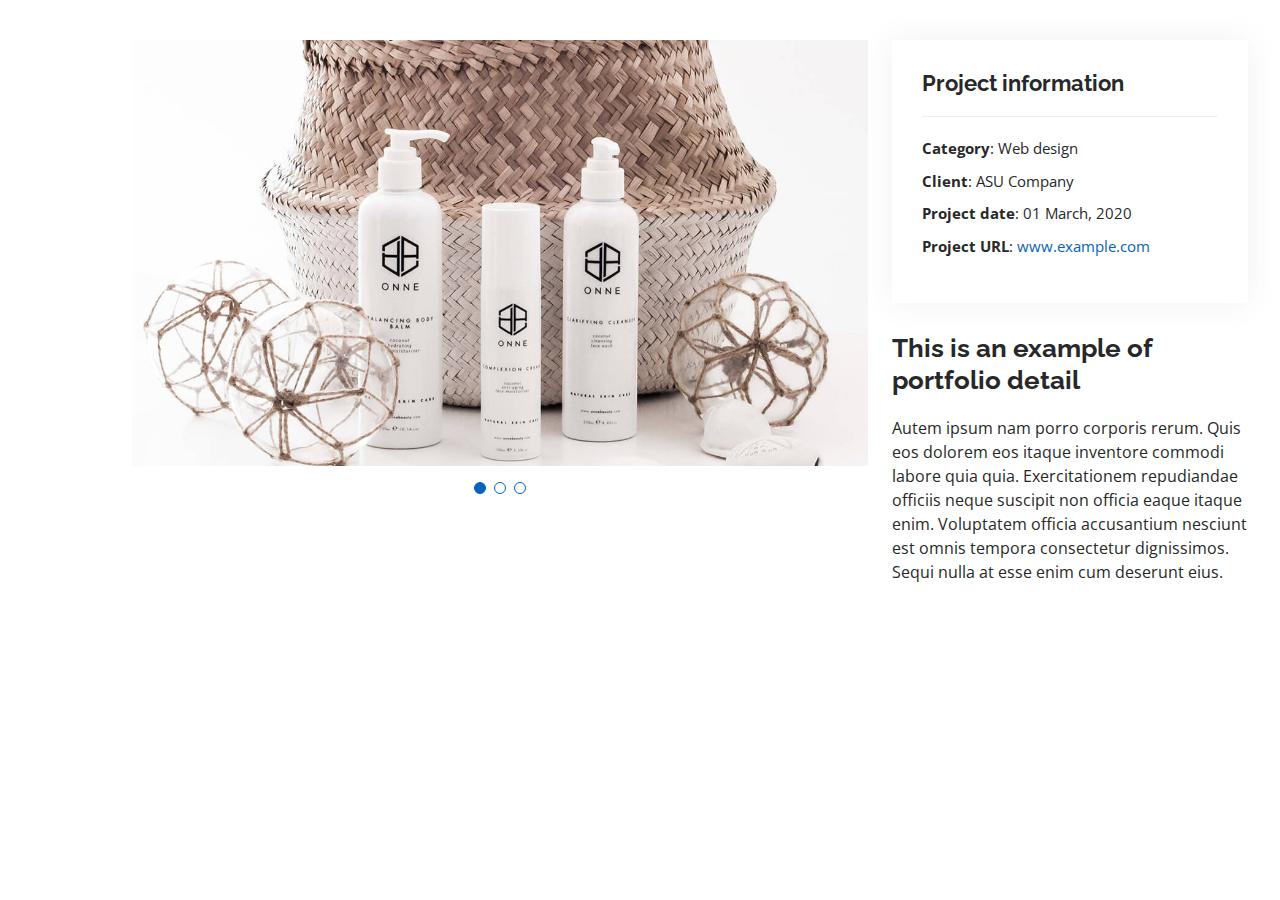
<file: portfolio-details.html>
<!DOCTYPE html>
<html lang="en">

<head>
  <meta charset="utf-8">
  <meta content="width=device-width, initial-scale=1.0" name="viewport">

  <title>Portfolio Details - Personal Bootstrap Template</title>
  <meta content="" name="description">
  <meta content="" name="keywords">

  <!-- Favicons -->
  <link href="assets/img/favicon.png" rel="icon">
  <link href="assets/img/apple-touch-icon.png" rel="apple-touch-icon">

  <!-- Google Fonts -->
  <link href="https://fonts.googleapis.com/css?family=Open+Sans:300,300i,400,400i,600,600i,700,700i|Raleway:300,300i,400,400i,500,500i,600,600i,700,700i|Poppins:300,300i,400,400i,500,500i,600,600i,700,700i" rel="stylesheet">

  <!-- Vendor CSS Files -->
  <link href="assets/vendor/aos/aos.css" rel="stylesheet">
  <link href="assets/vendor/bootstrap/css/bootstrap.min.css" rel="stylesheet">
  <link href="assets/vendor/bootstrap-icons/bootstrap-icons.css" rel="stylesheet">
  <link href="assets/vendor/boxicons/css/boxicons.min.css" rel="stylesheet">
  <link href="assets/vendor/glightbox/css/glightbox.min.css" rel="stylesheet">
  <link href="assets/vendor/swiper/swiper-bundle.min.css" rel="stylesheet">

  <!-- Template Main CSS File -->
  <link href="assets/css/style.css" rel="stylesheet">

  <!-- =======================================================
  * Template Name: MyResume - v4.0.0
  * Template URL: https://bootstrapmade.com/free-html-bootstrap-template-my-resume/
  * Author: BootstrapMade.com
  * License: https://bootstrapmade.com/license/
  ======================================================== -->
</head>

<body>

  <main id="main">

    <!-- ======= Portfolio Details Section ======= -->
    <section id="portfolio-details" class="portfolio-details">
      <div class="container">

        <div class="row gy-4">

          <div class="col-lg-8">
            <div class="portfolio-details-slider swiper-container">
              <div class="swiper-wrapper align-items-center">

                <div class="swiper-slide">
                  <img src="assets/img/portfolio/portfolio-details-1.jpg" alt="">
                </div>

                <div class="swiper-slide">
                  <img src="assets/img/portfolio/portfolio-details-2.jpg" alt="">
                </div>

                <div class="swiper-slide">
                  <img src="assets/img/portfolio/portfolio-details-3.jpg" alt="">
                </div>

              </div>
              <div class="swiper-pagination"></div>
            </div>
          </div>

          <div class="col-lg-4">
            <div class="portfolio-info">
              <h3>Project information</h3>
              <ul>
                <li><strong>Category</strong>: Web design</li>
                <li><strong>Client</strong>: ASU Company</li>
                <li><strong>Project date</strong>: 01 March, 2020</li>
                <li><strong>Project URL</strong>: <a href="#">www.example.com</a></li>
              </ul>
            </div>
            <div class="portfolio-description">
              <h2>This is an example of portfolio detail</h2>
              <p>
                Autem ipsum nam porro corporis rerum. Quis eos dolorem eos itaque inventore commodi labore quia quia. Exercitationem repudiandae officiis neque suscipit non officia eaque itaque enim. Voluptatem officia accusantium nesciunt est omnis tempora consectetur dignissimos. Sequi nulla at esse enim cum deserunt eius.
              </p>
            </div>
          </div>

        </div>

      </div>
    </section><!-- End Portfolio Details Section -->

  </main><!-- End #main -->

  <div id="preloader"></div>
  <a href="#" class="back-to-top d-flex align-items-center justify-content-center"><i class="bi bi-arrow-up-short"></i></a>

  <!-- Vendor JS Files -->
  <script src="assets/vendor/aos/aos.js"></script>
  <script src="assets/vendor/bootstrap/js/bootstrap.bundle.min.js"></script>
  <script src="assets/vendor/glightbox/js/glightbox.min.js"></script>
  <script src="assets/vendor/isotope-layout/isotope.pkgd.min.js"></script>
  <script src="assets/vendor/php-email-form/validate.js"></script>
  <script src="assets/vendor/purecounter/purecounter.js"></script>
  <script src="assets/vendor/swiper/swiper-bundle.min.js"></script>
  <script src="assets/vendor/typed.js/typed.min.js"></script>
  <script src="assets/vendor/waypoints/noframework.waypoints.js"></script>

  <!-- Template Main JS File -->
  <script src="assets/js/main.js"></script>

</body>

</html>
</file>
<file: assets/css/style.css>
body {
  font-family: "Open Sans", sans-serif;
  color: #272829;
}

a {
  color: #0563bb;
  text-decoration: none;
}

a:hover {
  color: #067ded;
  text-decoration: none;
}

h1, h2, h3, h4, h5, h6 {
  font-family: "Raleway", sans-serif;
}

/*--------------------------------------------------------------
# Back to top button
--------------------------------------------------------------*/
.back-to-top {
  position: fixed;
  visibility: hidden;
  opacity: 0;
  right: 15px;
  bottom: 15px;
  z-index: 996;
  background: #0563bb;
  width: 40px;
  height: 40px;
  border-radius: 50px;
  transition: all 0.4s;
}

.back-to-top i {
  font-size: 28px;
  color: #fff;
  line-height: 0;
}

.back-to-top:hover {
  background: #0678e3;
  color: #fff;
}

.back-to-top.active {
  visibility: visible;
  opacity: 1;
}

/*--------------------------------------------------------------
# Preloader
--------------------------------------------------------------*/
#preloader {
  position: fixed;
  top: 0;
  left: 0;
  right: 0;
  bottom: 0;
  z-index: 9999;
  overflow: hidden;
  background: #fff;
}

#preloader:before {
  content: "";
  position: fixed;
  top: calc(50% - 30px);
  left: calc(50% - 30px);
  border: 6px solid #0563bb;
  border-top-color: #fff;
  border-bottom-color: #fff;
  border-radius: 50%;
  width: 60px;
  height: 60px;
  -webkit-animation: animate-preloader 1s linear infinite;
  animation: animate-preloader 1s linear infinite;
}

@-webkit-keyframes animate-preloader {
  0% {
    transform: rotate(0deg);
  }
  100% {
    transform: rotate(360deg);
  }
}

@keyframes animate-preloader {
  0% {
    transform: rotate(0deg);
  }
  100% {
    transform: rotate(360deg);
  }
}

/*--------------------------------------------------------------
# Disable aos animation delay on mobile devices
--------------------------------------------------------------*/
@media screen and (max-width: 768px) {
  [data-aos-delay] {
    transition-delay: 0 !important;
  }
}

/*--------------------------------------------------------------
# Header
--------------------------------------------------------------*/
#header {
  position: fixed;
  top: 0;
  left: 0;
  bottom: 0;
  z-index: 9997;
  transition: all 0.5s;
  padding: 15px;
  overflow-y: auto;
}

@media (max-width: 992px) {
  #header {
    width: 300px;
    background: #fff;
    border-right: 1px solid #e6e9ec;
    left: -300px;
  }
}

@media (min-width: 992px) {
  #main {
    margin-left: 100px;
  }
}

/*--------------------------------------------------------------
# Navigation Menu
--------------------------------------------------------------*/
/**
* Desktop Navigation 
*/
.nav-menu {
  padding: 0;
  display: block;
}

.nav-menu * {
  margin: 0;
  padding: 0;
  list-style: none;
}

.nav-menu > ul > li {
  position: relative;
  white-space: nowrap;
}

.nav-menu a {
  display: flex;
  align-items: center;
  color: #45505b;
  padding: 10px 18px;
  margin-bottom: 8px;
  transition: 0.3s;
  font-size: 15px;
  border-radius: 50px;
  background: #f2f3f5;
  height: 56px;
  width: 100%;
  overflow: hidden;
  transition: 0.3s;
}

.nav-menu a i {
  font-size: 20px;
}

.nav-menu a span {
  padding: 0 5px 0 7px;
  color: #45505b;
}

@media (min-width: 992px) {
  .nav-menu a {
    width: 56px;
  }
  .nav-menu a span {
    display: none;
    color: #fff;
  }
}

.nav-menu a:hover, .nav-menu .active, .nav-menu li:hover > a {
  color: #fff;
  background: #0563bb;
}

.nav-menu a:hover span, .nav-menu .active span, .nav-menu li:hover > a span {
  color: #fff;
}

.nav-menu a:hover, .nav-menu li:hover > a {
  width: 100%;
  color: #fff;
}

.nav-menu a:hover span, .nav-menu li:hover > a span {
  display: block;
}

/**
* Mobile Navigation 
*/
.mobile-nav-toggle {
  position: fixed;
  right: 10px;
  top: 10px;
  z-index: 9998;
  border: 0;
  background: none;
  font-size: 28px;
  transition: all 0.4s;
  outline: none !important;
  line-height: 0;
  cursor: pointer;
  border-radius: 50px;
  padding: 5px;
}

.mobile-nav-toggle i {
  color: #45505b;
}

.mobile-nav-active {
  overflow: hidden;
}

.mobile-nav-active #header {
  left: 0;
}

.mobile-nav-active .mobile-nav-toggle {
  color: #fff;
  background-color: #0563bb;
}

/*--------------------------------------------------------------
# Hero Section
--------------------------------------------------------------*/
#hero {
  width: 100%;
  height: 100vh;
  background: url("../img/hero-bg.jpg") top center no-repeat;
  background-size: cover;
  position: relative;
}

@media (min-width: 992px) {
  #hero {
    padding-left: 160px;
  }
}

#hero:before {
  content: "";
  background: rgba(255, 255, 255, 0);
  position: absolute;
  bottom: 0;
  top: 0;
  left: 0;
  right: 0;
}

#hero h1 {
  margin: 0;
  font-size: 64px;
  font-weight: 700;
  line-height: 56px;
  color: #ffffff;
}

#hero p {
  color: #ffffff;
  margin: 15px 0 0 0;
  font-size: 26px;
  font-family: "Poppins", sans-serif;
}

#hero p span {
  color: #11dbcf;
  letter-spacing: 1px;
}

#hero .social-links {
  margin-top: 30px;
}

#hero .social-links a {
  font-size: 24px;
  display: inline-block;
  color: #ffffff;
  line-height: 1;
  margin-right: 20px;
  transition: 0.3s;
}

#hero .social-links a:hover {
  color: #0563bb;
}

@media (max-width: 992px) {
  #hero {
    text-align: center;
  }
  #hero h1 {
    font-size: 32px;
    line-height: 36px;
  }
  #hero p {
    margin-top: 10px;
    font-size: 20px;
    line-height: 24px;
  }
}

/*--------------------------------------------------------------
# Sections General
--------------------------------------------------------------*/
section {
  padding: 60px 0;
  overflow: hidden;
}

.section-title {
  text-align: center;
  padding-bottom: 30px;
}

.section-title h2 {
  font-size: 32px;
  font-weight: bold;
  text-transform: uppercase;
  margin-bottom: 20px;
  padding-bottom: 20px;
  position: relative;
  color: #45505b;
}

.section-title h2::before {
  content: '';
  position: absolute;
  display: block;
  width: 120px;
  height: 1px;
  background: #ddd;
  bottom: 1px;
  left: calc(50% - 60px);
}

.section-title h2::after {
  content: '';
  position: absolute;
  display: block;
  width: 40px;
  height: 3px;
  background: #0563bb;
  bottom: 0;
  left: calc(50% - 20px);
}

.section-title p {
  margin-bottom: 0;
}

/*--------------------------------------------------------------
# About
--------------------------------------------------------------*/
.about .content h3 {
  font-weight: 700;
  font-size: 26px;
  color: #728394;
}

.about .content ul {
  list-style: none;
  padding: 0;
}

.about .content ul li {
  margin-bottom: 20px;
  display: flex;
  align-items: center;
}

.about .content ul strong {
  margin-right: 10px;
}

.about .content ul i {
  font-size: 16px;
  margin-right: 5px;
  color: #0563bb;
  line-height: 0;
}

.about .content p:last-child {
  margin-bottom: 0;
}

/*--------------------------------------------------------------
# Facts
--------------------------------------------------------------*/
.facts .count-box {
  padding: 30px 30px 25px 30px;
  margin-top: 30px;
  width: 100%;
  position: relative;
  text-align: center;
  background: #fff;
}

.facts .count-box i {
  position: absolute;
  top: -25px;
  left: 50%;
  transform: translateX(-50%);
  font-size: 24px;
  background: #0563bb;
  color: #fff;
  border-radius: 50px;
  display: inline-flex;
  align-items: center;
  justify-content: center;
  width: 48px;
  height: 48px;
}

.facts .count-box span {
  font-size: 36px;
  display: block;
  font-weight: 600;
  color: #011426;
}

.facts .count-box p {
  padding: 0;
  margin: 0;
  font-family: "Raleway", sans-serif;
  font-size: 14px;
}

/*--------------------------------------------------------------
# Akills
--------------------------------------------------------------*/
.skills .progress {
  height: 60px;
  display: block;
  background: none;
  border-radius: 0;
}

.skills .progress .skill {
  padding: 10px 0;
  margin: 0;
  text-transform: uppercase;
  display: block;
  font-weight: 600;
  font-family: "Poppins", sans-serif;
  color: #45505b;
}

.skills .progress .skill .val {
  float: right;
  font-style: normal;
}

.skills .progress-bar-wrap {
  background: #f2f3f5;
}

.skills .progress-bar {
  width: 1px;
  height: 10px;
  transition: .9s;
  background-color: #0563bb;
}

/*--------------------------------------------------------------
# Resume
--------------------------------------------------------------*/
.resume .resume-title {
  font-size: 26px;
  font-weight: 700;
  margin-top: 20px;
  margin-bottom: 20px;
  color: #45505b;
}

.resume .resume-item {
  padding: 0 0 20px 20px;
  margin-top: -2px;
  border-left: 2px solid #0563bb;
  position: relative;
}

.resume .resume-item h4 {
  line-height: 18px;
  font-size: 18px;
  font-weight: 600;
  text-transform: uppercase;
  font-family: "Poppins", sans-serif;
  color: #0563bb;
  margin-bottom: 10px;
}

.resume .resume-item h5 {
  font-size: 16px;
  background: #f7f8f9;
  padding: 5px 15px;
  display: inline-block;
  font-weight: 600;
  margin-bottom: 10px;
}

.resume .resume-item ul {
  padding-left: 20px;
}

.resume .resume-item ul li {
  padding-bottom: 10px;
}

.resume .resume-item:last-child {
  padding-bottom: 0;
}

.resume .resume-item::before {
  content: "";
  position: absolute;
  width: 16px;
  height: 16px;
  border-radius: 50px;
  left: -9px;
  top: 0;
  background: #fff;
  border: 2px solid #0563bb;
}

/*--------------------------------------------------------------
# Portfolio
--------------------------------------------------------------*/
.portfolio .portfolio-item {
  margin-bottom: 30px;
}

.portfolio #portfolio-flters {
  padding: 0;
  margin: 0 auto 25px auto;
  list-style: none;
  text-align: center;
  background: #fff;
  border-radius: 50px;
  padding: 2px 15px;
}

.portfolio #portfolio-flters li {
  cursor: pointer;
  display: inline-block;
  padding: 10px 15px;
  font-size: 14px;
  font-weight: 600;
  line-height: 1;
  text-transform: uppercase;
  color: #272829;
  margin-bottom: 5px;
  transition: all 0.3s ease-in-out;
}

.portfolio #portfolio-flters li:hover, .portfolio #portfolio-flters li.filter-active {
  color: #0563bb;
}

.portfolio #portfolio-flters li:last-child {
  margin-right: 0;
}

.portfolio .portfolio-wrap {
  transition: 0.3s;
  position: relative;
  overflow: hidden;
  z-index: 1;
  background: rgba(69, 80, 91, 0.8);
}

.portfolio .portfolio-wrap::before {
  content: "";
  background: rgba(255, 255, 255, 0.7);
  position: absolute;
  left: 30px;
  right: 30px;
  top: 30px;
  bottom: 30px;
  transition: all ease-in-out 0.3s;
  z-index: 2;
  opacity: 0;
}

.portfolio .portfolio-wrap .portfolio-info {
  opacity: 0;
  position: absolute;
  top: 0;
  left: 0;
  right: 0;
  bottom: 0;
  text-align: center;
  z-index: 3;
  transition: all ease-in-out 0.3s;
  display: flex;
  flex-direction: column;
  justify-content: center;
  align-items: center;
}

.portfolio .portfolio-wrap .portfolio-info::before {
  display: block;
  content: "";
  width: 48px;
  height: 48px;
  position: absolute;
  top: 35px;
  left: 35px;
  border-top: 3px solid #d7dce1;
  border-left: 3px solid #d7dce1;
  transition: all 0.5s ease 0s;
  z-index: 9994;
}

.portfolio .portfolio-wrap .portfolio-info::after {
  display: block;
  content: "";
  width: 48px;
  height: 48px;
  position: absolute;
  bottom: 35px;
  right: 35px;
  border-bottom: 3px solid #d7dce1;
  border-right: 3px solid #d7dce1;
  transition: all 0.5s ease 0s;
  z-index: 9994;
}

.portfolio .portfolio-wrap .portfolio-info h4 {
  font-size: 20px;
  color: #45505b;
  font-weight: 600;
}

.portfolio .portfolio-wrap .portfolio-info p {
  color: #45505b;
  font-size: 14px;
  text-transform: uppercase;
  padding: 0;
  margin: 0;
}

.portfolio .portfolio-wrap .portfolio-links {
  text-align: center;
  z-index: 4;
}

.portfolio .portfolio-wrap .portfolio-links a {
  color: #45505b;
  margin: 0 2px;
  font-size: 28px;
  display: inline-block;
  transition: 0.3s;
}

.portfolio .portfolio-wrap .portfolio-links a:hover {
  color: #148af9;
}

.portfolio .portfolio-wrap:hover::before {
  top: 0;
  left: 0;
  right: 0;
  bottom: 0;
  opacity: 1;
}

.portfolio .portfolio-wrap:hover .portfolio-info {
  opacity: 1;
}

.portfolio .portfolio-wrap:hover .portfolio-info::before {
  top: 15px;
  left: 15px;
}

.portfolio .portfolio-wrap:hover .portfolio-info::after {
  bottom: 15px;
  right: 15px;
}

/*--------------------------------------------------------------
# Portfolio Details
--------------------------------------------------------------*/
.portfolio-details {
  padding-top: 40px;
}

.portfolio-details .portfolio-details-slider img {
  width: 100%;
}

.portfolio-details .portfolio-details-slider .swiper-pagination {
  margin-top: 20px;
  position: relative;
}

.portfolio-details .portfolio-details-slider .swiper-pagination .swiper-pagination-bullet {
  width: 12px;
  height: 12px;
  background-color: #fff;
  opacity: 1;
  border: 1px solid #0563bb;
}

.portfolio-details .portfolio-details-slider .swiper-pagination .swiper-pagination-bullet-active {
  background-color: #0563bb;
}

.portfolio-details .portfolio-info {
  padding: 30px;
  box-shadow: 0px 0 30px rgba(69, 80, 91, 0.08);
}

.portfolio-details .portfolio-info h3 {
  font-size: 22px;
  font-weight: 700;
  margin-bottom: 20px;
  padding-bottom: 20px;
  border-bottom: 1px solid #eee;
}

.portfolio-details .portfolio-info ul {
  list-style: none;
  padding: 0;
  font-size: 15px;
}

.portfolio-details .portfolio-info ul li + li {
  margin-top: 10px;
}

.portfolio-details .portfolio-description {
  padding-top: 30px;
}

.portfolio-details .portfolio-description h2 {
  font-size: 26px;
  font-weight: 700;
  margin-bottom: 20px;
}

.portfolio-details .portfolio-description p {
  padding: 0;
}

/*--------------------------------------------------------------
# Services
--------------------------------------------------------------*/
.services .icon-box {
  text-align: center;
  padding: 70px 20px 80px 20px;
  transition: all ease-in-out 0.3s;
  background: #fff;
  box-shadow: 0px 5px 90px 0px rgba(110, 123, 131, 0.05);
}

.services .icon-box .icon {
  margin: 0 auto;
  width: 100px;
  height: 100px;
  display: flex;
  align-items: center;
  justify-content: center;
  transition: ease-in-out 0.3s;
  position: relative;
}

.services .icon-box .icon i {
  font-size: 36px;
  transition: 0.5s;
  position: relative;
}

.services .icon-box .icon svg {
  position: absolute;
  top: 0;
  left: 0;
}

.services .icon-box .icon svg path {
  transition: 0.5s;
  fill: #f5f5f5;
}

.services .icon-box h4 {
  font-weight: 600;
  margin: 10px 0 15px 0;
  font-size: 22px;
}

.services .icon-box h4 a {
  color: #45505b;
  transition: ease-in-out 0.3s;
}

.services .icon-box p {
  line-height: 24px;
  font-size: 14px;
  margin-bottom: 0;
}

.services .icon-box:hover {
  border-color: #fff;
  box-shadow: 0px 0 35px 0 rgba(0, 0, 0, 0.08);
}

.services .iconbox-blue i {
  color: #47aeff;
}

.services .iconbox-blue:hover .icon i {
  color: #fff;
}

.services .iconbox-blue:hover .icon path {
  fill: #47aeff;
}

.services .iconbox-orange i {
  color: #ffa76e;
}

.services .iconbox-orange:hover .icon i {
  color: #fff;
}

.services .iconbox-orange:hover .icon path {
  fill: #ffa76e;
}

.services .iconbox-pink i {
  color: #e80368;
}

.services .iconbox-pink:hover .icon i {
  color: #fff;
}

.services .iconbox-pink:hover .icon path {
  fill: #e80368;
}

.services .iconbox-yellow i {
  color: #ffbb2c;
}

.services .iconbox-yellow:hover .icon i {
  color: #fff;
}

.services .iconbox-yellow:hover .icon path {
  fill: #ffbb2c;
}

.services .iconbox-red i {
  color: #ff5828;
}

.services .iconbox-red:hover .icon i {
  color: #fff;
}

.services .iconbox-red:hover .icon path {
  fill: #ff5828;
}

.services .iconbox-teal i {
  color: #11dbcf;
}

.services .iconbox-teal:hover .icon i {
  color: #fff;
}

.services .iconbox-teal:hover .icon path {
  fill: #11dbcf;
}

/*--------------------------------------------------------------
# Testimonials
--------------------------------------------------------------*/
.testimonials .section-header {
  margin-bottom: 40px;
}

.testimonials .testimonial-item {
  text-align: center;
}

.testimonials .testimonial-item .testimonial-img {
  width: 120px;
  border-radius: 50%;
  border: 4px solid #fff;
  margin: 0 auto;
}

.testimonials .testimonial-item h3 {
  font-size: 20px;
  font-weight: bold;
  margin: 10px 0 5px 0;
  color: #111;
}

.testimonials .testimonial-item h4 {
  font-size: 14px;
  color: #999;
  margin: 0 0 15px 0;
}

.testimonials .testimonial-item .quote-icon-left, .testimonials .testimonial-item .quote-icon-right {
  color: #90c8fc;
  font-size: 26px;
}

.testimonials .testimonial-item .quote-icon-left {
  display: inline-block;
  left: -5px;
  position: relative;
}

.testimonials .testimonial-item .quote-icon-right {
  display: inline-block;
  right: -5px;
  position: relative;
  top: 10px;
}

.testimonials .testimonial-item p {
  font-style: italic;
  margin: 0 auto 15px auto;
}

.testimonials .swiper-pagination {
  margin-top: 20px;
  position: relative;
}

.testimonials .swiper-pagination .swiper-pagination-bullet {
  width: 12px;
  height: 12px;
  background-color: #fff;
  opacity: 1;
  border: 1px solid #0563bb;
}

.testimonials .swiper-pagination .swiper-pagination-bullet-active {
  background-color: #0563bb;
}

@media (min-width: 992px) {
  .testimonials .testimonial-item p {
    width: 80%;
  }
}

/*--------------------------------------------------------------
# Contact
--------------------------------------------------------------*/
.contact .info {
  width: 100%;
  background: #fff;
}

.contact .info i {
  font-size: 20px;
  color: #0563bb;
  float: left;
  width: 44px;
  height: 44px;
  background: #eef7ff;
  display: flex;
  justify-content: center;
  align-items: center;
  border-radius: 50px;
  transition: all 0.3s ease-in-out;
}

.contact .info h4 {
  padding: 0 0 0 60px;
  font-size: 22px;
  font-weight: 600;
  margin-bottom: 5px;
  color: #45505b;
}

.contact .info p {
  padding: 0 0 0 60px;
  margin-bottom: 0;
  font-size: 14px;
  color: #728394;
}

.contact .info .email, .contact .info .phone {
  margin-top: 40px;
}

.contact .info .email:hover i, .contact .info .address:hover i, .contact .info .phone:hover i {
  background: #0563bb;
  color: #fff;
}

.contact .php-email-form {
  width: 100%;
  background: #fff;
}

.contact .php-email-form .form-group {
  padding-bottom: 8px;
}

.contact .php-email-form .error-message {
  display: none;
  color: #fff;
  background: #ed3c0d;
  text-align: left;
  padding: 15px;
  font-weight: 600;
}

.contact .php-email-form .error-message br + br {
  margin-top: 25px;
}

.contact .php-email-form .sent-message {
  display: none;
  color: #fff;
  background: #18d26e;
  text-align: center;
  padding: 15px;
  font-weight: 600;
}

.contact .php-email-form .loading {
  display: none;
  background: #fff;
  text-align: center;
  padding: 15px;
}

.contact .php-email-form .loading:before {
  content: "";
  display: inline-block;
  border-radius: 50%;
  width: 24px;
  height: 24px;
  margin: 0 10px -6px 0;
  border: 3px solid #18d26e;
  border-top-color: #eee;
  -webkit-animation: animate-loading 1s linear infinite;
  animation: animate-loading 1s linear infinite;
}

.contact .php-email-form input, .contact .php-email-form textarea {
  border-radius: 4px;
  box-shadow: none;
  font-size: 14px;
}

.contact .php-email-form input {
  height: 44px;
}

.contact .php-email-form textarea {
  padding: 10px 12px;
}

.contact .php-email-form button[type="submit"] {
  background: #0563bb;
  border: 0;
  padding: 10px 35px;
  color: #fff;
  transition: 0.4s;
  border-radius: 50px;
}

.contact .php-email-form button[type="submit"]:hover {
  background: #0678e3;
}

@-webkit-keyframes animate-loading {
  0% {
    transform: rotate(0deg);
  }
  100% {
    transform: rotate(360deg);
  }
}

@keyframes animate-loading {
  0% {
    transform: rotate(0deg);
  }
  100% {
    transform: rotate(360deg);
  }
}

/*--------------------------------------------------------------
# Footer
--------------------------------------------------------------*/
#footer {
  background: #f7f8f9;
  color: #45505b;
  font-size: 14px;
  text-align: center;
  padding: 30px 0;
}

#footer h3 {
  font-size: 36px;
  font-weight: 700;
  position: relative;
  font-family: "Poppins", sans-serif;
  padding: 0;
  margin: 0 0 15px 0;
}

#footer p {
  font-size: 15;
  font-style: italic;
  padding: 0;
  margin: 0 0 40px 0;
}

#footer .social-links {
  margin: 0 0 40px 0;
}

#footer .social-links a {
  font-size: 18px;
  display: inline-block;
  background: #0563bb;
  color: #fff;
  line-height: 1;
  padding: 8px 0;
  margin-right: 4px;
  border-radius: 50%;
  text-align: center;
  width: 36px;
  height: 36px;
  transition: 0.3s;
}

#footer .social-links a:hover {
  background: #0678e3;
  color: #fff;
  text-decoration: none;
}

#footer .copyright {
  margin: 0 0 5px 0;
}

#footer .credits {
  font-size: 13px;
}
</file>
